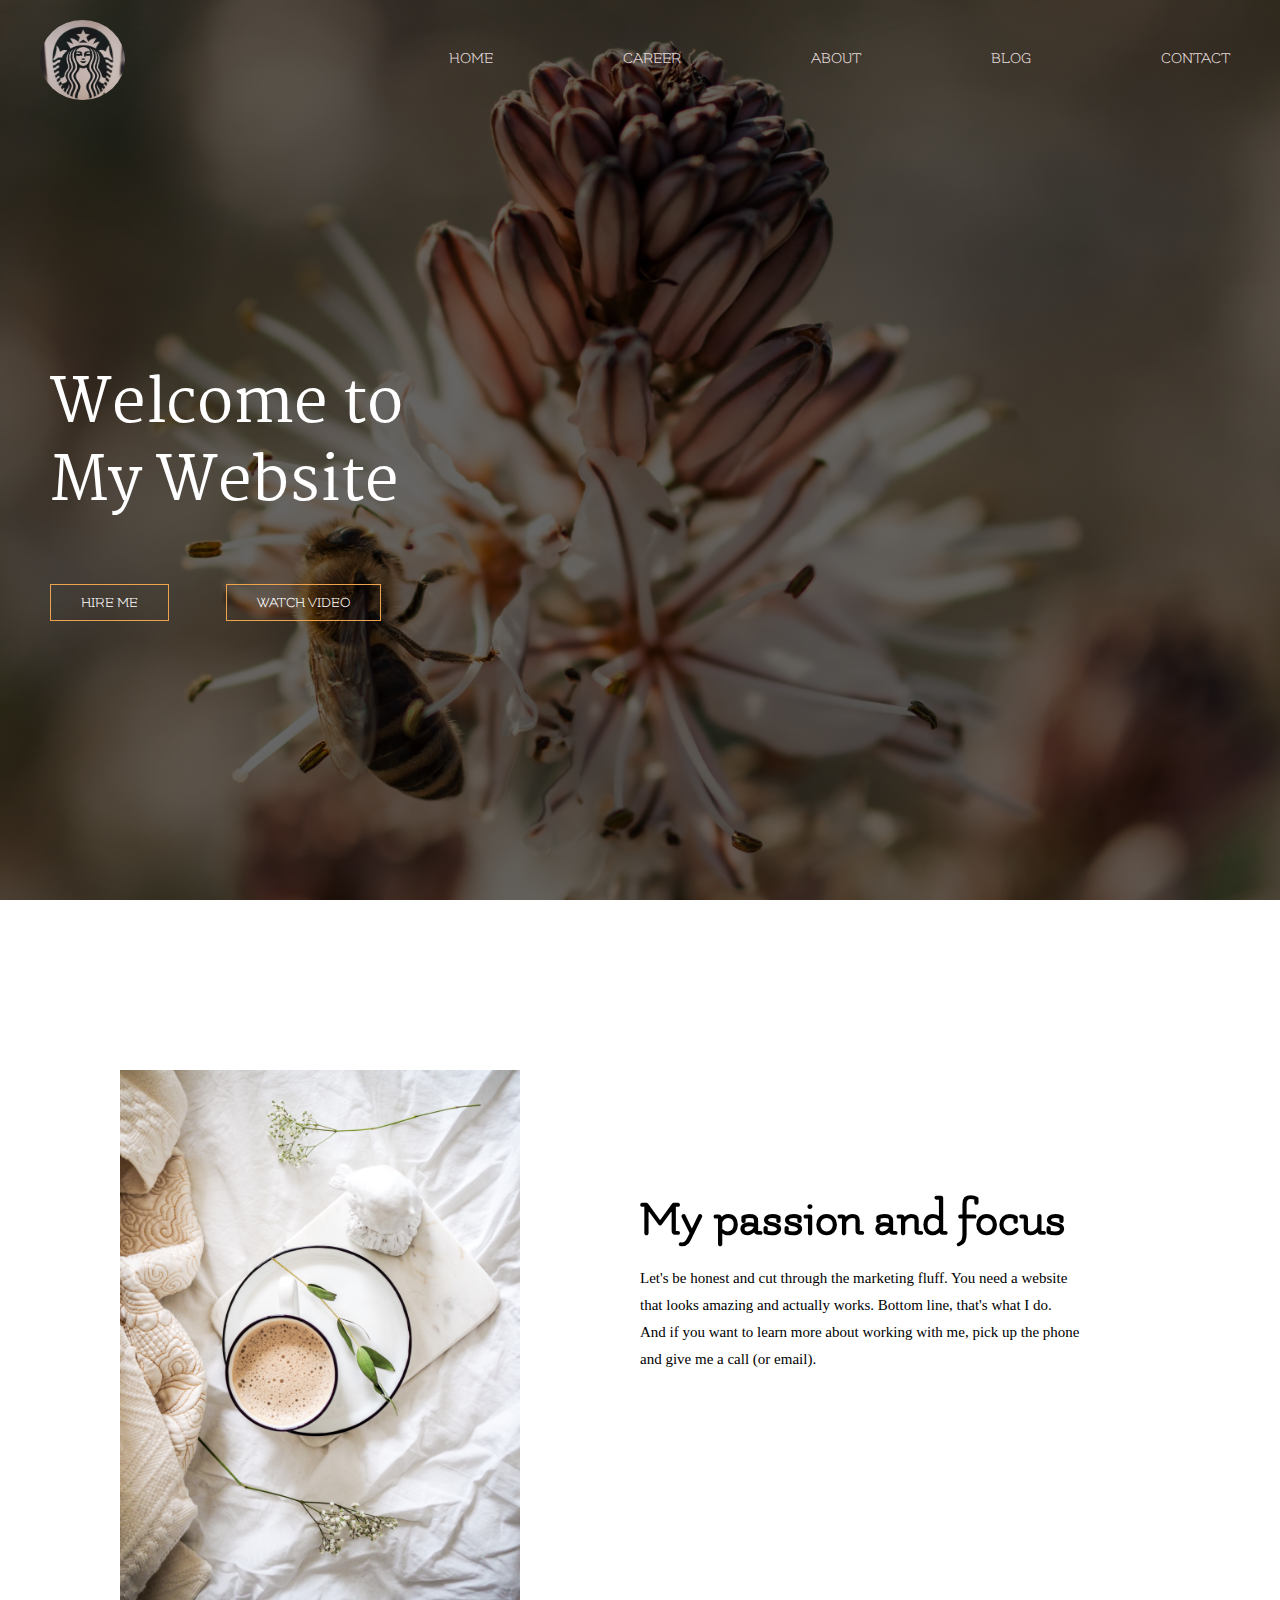
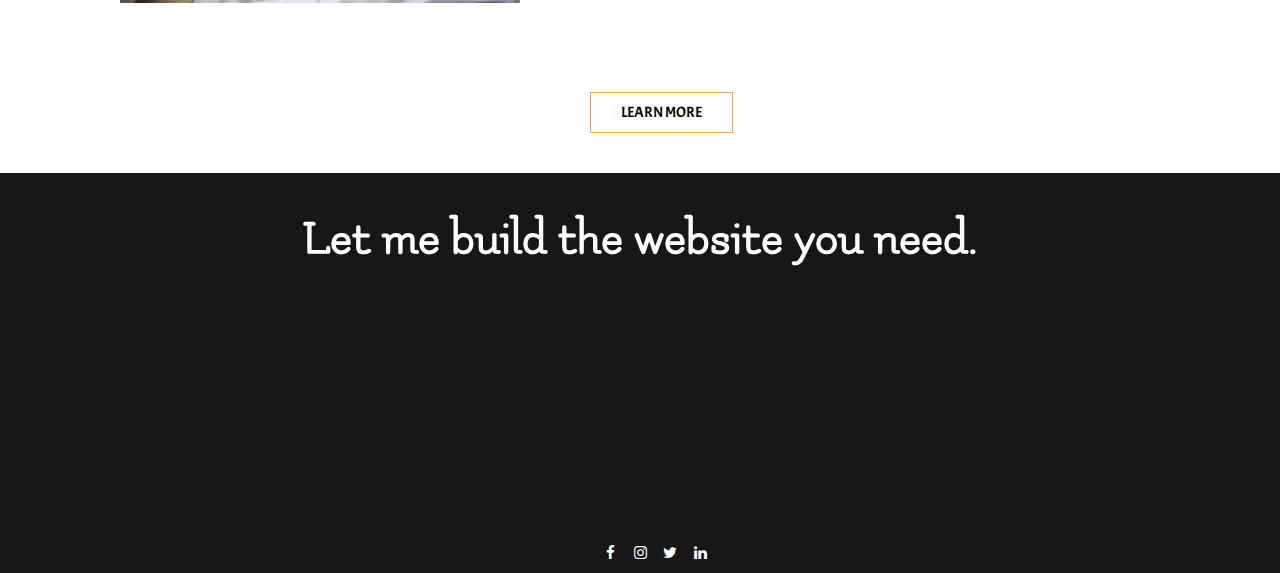
<file: index.html>
<!DOCTYPE html>
<html lang="en">
<head>
    <meta charset="UTF-8">
    <meta name="viewport" content="width=device-width, initial-scale=1.0">
    <title>My Website</title>
    <link href = "style.css" rel="stylesheet">
    <link href="https://fonts.googleapis.com/css?family=Open+Sans" rel="stylesheet">
    <link rel="stylesheet" href="https://cdnjs.cloudflare.com/ajax/libs/font-awesome/4.7.0/css/font-awesome.min.css">
</head>
<body>
    <header>
        
        <nav>
                <a href="index.html">
                 <img src = "images/logg.jpg" alt="logo" class ="logo" onclick="index.html">
                </a> 

                <div class = "nav-bar">
                
                    <li><a href="index.html">HOME</a></li
                    ><li><a href="#">CAREER</a></li
                    ><li><a href="about.html">ABOUT</a></li
                    ><li><a href="blog.html">BLOG</a></li
                    ><li><a href="#contact" >CONTACT</a></li>
                    <div id="contact"></div>
                    </div>
                    <!--<a href="#" class="mobile-icon" onclick="slideshow()"><i class="fa fa-bars"></i> </a> -->
                
                </div>
                
        </nav>

        <div class="main-content">
            <H1>Welcome to <br> My Website</H1><br>
            <a href="#" class="btn btn-full">HIRE ME</a> 
            <a href="#" class="btn btn-full">WATCH VIDEO</a> 
        </div> 
    </header>

    <br> <br> 

        <div class = "img-text">

            <div class = "image">
                <img src = "images/tea.jpg"  alt="image" style="width: 100%;" >
            </div>
            <br><br><br><br><br><br><br><br><br>
            <div class = "text">
                <p ><b class = "text-bold">My passion and focus</b><br>
                    Let's be honest and cut through the marketing fluff. You need a website <br>that looks amazing and actually works. Bottom line, that's what I do. <br>And if you want to learn more about working with me, pick up the phone <br> and give me a call (or email).</p>
            </div>
            </div>
    <br><br><br><br><br><br><br><br><br><br><br><br><br>
            <div id ="below">
            <a href="#" class="btn btn-full">LEARN MORE</a>
        </div>
      <br><br>
     
        <p id="footnote"><b> Let me build the website you need.</p> 

    <footer class="footer">
        <div class="social-media">
            <ul>
                <li><a href="#"><i class="fa fa-facebook"></i></a></li>
                <li><a href="#"><i class="fa fa-instagram"></i></a></li>
                <li><a href="#"><i class="fa fa-twitter"></i></a></li>
                <li><a href="#"><i class="fa fa-linkedin"></i></a></li>
            </ul>
        </div>
    </footer>

</body>
</html>
</file>
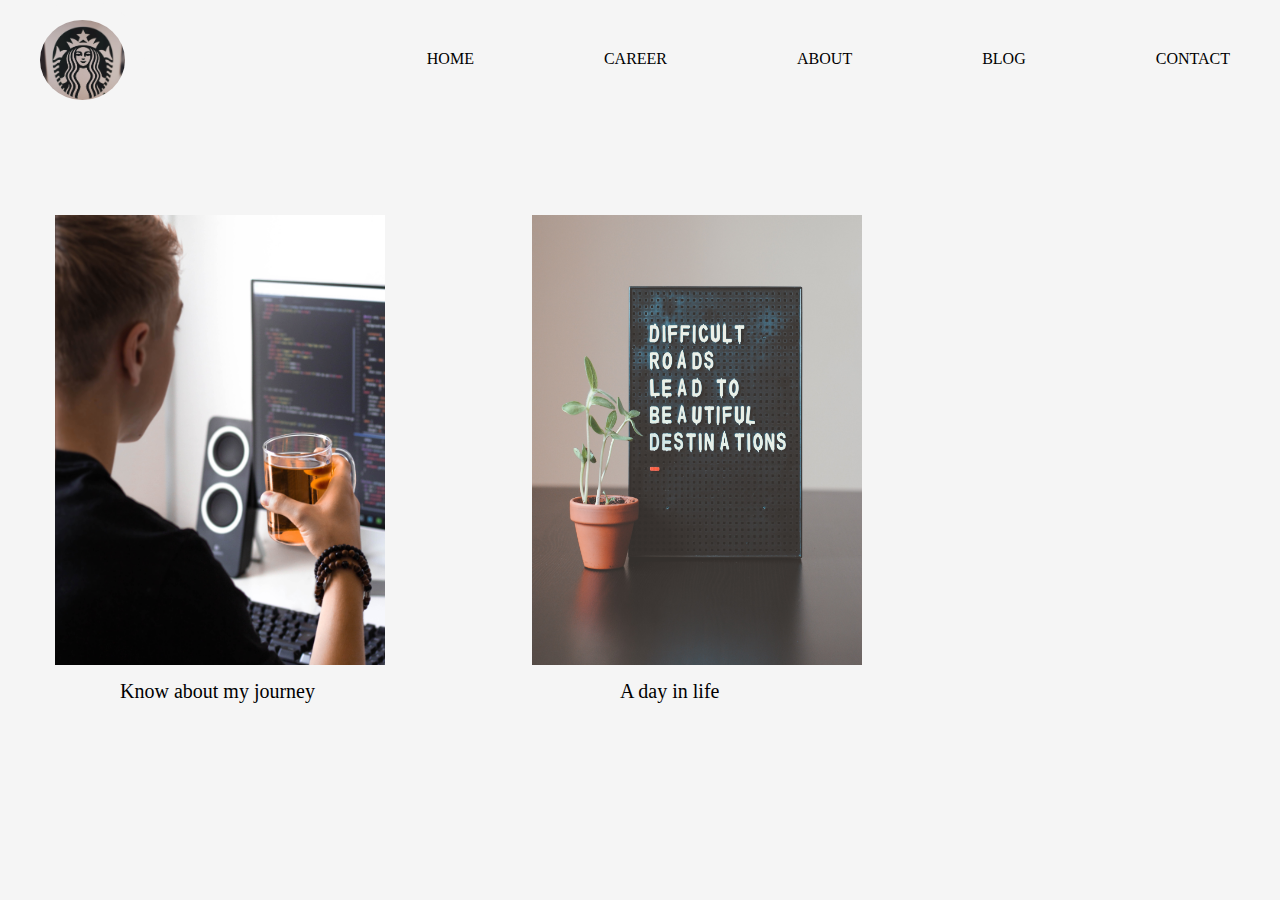
<file: blog.html>
<!DOCTYPE html>
<html lang="en">
<head>
    <meta charset="UTF-8">
    <meta name="viewport" content="width=device-width, initial-scale=1.0">
    <title>My website</title>
    <style>
        * {
            margin: 0px;
            padding: 0px;
            box-sizing: border-box;
            background-color: whitesmoke;
            }
        
        .logo{
            display: block;
            float: left;
            height: 120px;
            width: auto;
            top: 0;
            left: 20px;
            border-radius: 50%;
            position: absolute;
            padding: 20px 20px;
                }

            .column {
            float: left;
            top: 20px;
            width: 33.33%;
            padding: 5px;
            margin-left: 50px;
            position: relative;
            }

            img{
                float: left;
            }


        /* Clearfix (clear floats) */
            .row::after {
            content: "";
            clear: both;
            display: table;
            }

            nav{
            display:flex;
            flex-wrap:wrap;
        }

        .nav-bar li{
            float: left;
            list-style: none;
            margin-left: 80px;
        }

        .nav-bar, .nav-bar a{
            text-decoration: none;
            display:block;
            padding: 25px 25px;
            text-align: center;
            margin:0;
            font-family: 'Flamenco', cursive;
            font-size: 16px;  
            color: black;
            justify-content: flex-end;
            margin-left: auto;   

        }  
        
        nav a:hover {
            color:#eea34e;
            }

        div.text a{
            text-decoration: none;
            /* border: 1px solid black; */
            position: absolute;
            top: 680px;
            left: 120px;
            font-family: 'Flamenco', cursive;
            font-size: 20px;
            color:black;        
        }

        div.text a:hover, div.text-one a:hover{
            color:#eea34e;
        }

        div.text-one a{
            text-decoration: none;
            position: absolute;
            top: 680px;
            left: 620px;
            font-family: 'Flamenco', cursive;
            font-size: 20px;
            color:black;

        }

    </style>
</head>
<body>
    <nav>
        <a href="index.html">
            <img src = "images/logg.jpg" alt="logo" class ="logo" onclick="index.html" height="40" width="25">
           </a> 
           <div class = "nav-bar">
                
            <li><a href="index.html">HOME</a></li
            ><li><a href="#">CAREER</a></li
            ><li><a href="about.html">ABOUT</a></li
            ><li><a href="blog.html">BLOG</a></li
            ><li><a href="#">CONTACT</a></li
            ><!--<a href="#" class="mobile-icon" onclick="slideshow()"><i class="fa fa-bars"></i> </a> -->
        
        </div>
    </nav> <br><br><br><br>
    
        <div class="row">
            
            <div class="column">
                <a href="#"><img src="images/abc.jpg" alt="img" height="450" width="330"></a>
            </div>
            <div class="text"><a href="#">Know about my journey</a></div>

            <div class="column">
                <a href="#"><img src="images/img.jpg" alt="img" height="450" width="330"></a>
            </div>
            <div class="text-one"><a href="#">A day in life</a></div>

            <!-- <div class="column">
                <img src="images/tele.jpg" alt="img" height="400" width="250">
            </div> --> 
            
          </div>
        
        
    
</body>
</html>
</file>
<file: style.css>
@import url('https://fonts.googleapis.com/css?family=Martel:700&display=swap');
@import url('https://fonts.googleapis.com/css2?family=Acme&family=Martel:wght@700&display=swap');
@import url('https://fonts.googleapis.com/css2?family=Acme&family=Flamenco&family=Martel:wght@700&display=swap');

* {
    margin: 0px;
    padding: 0px;
    box-sizing: border-box;
}

  html {
    font-size: 20px; 
    font-family: 'Acme', sans-serif; 
    /* background-color: rgb(3, 22, 39); */
  }
  body{
    overflow-x: hidden;
  }

  header{
      background-image: linear-gradient(rgba(0,0,0,0.6), rgba(0,0,0,0.6)), url('images/fl.jpg');
      height: 100vh;
      background-size: cover;
      background-repeat: no-repeat;
      background-position: left top;
      
  }
  
  nav{
    display:flex;
    flex-wrap:wrap;
  }

   .nav-bar, .nav-bar a{
    text-decoration: none;
    display:block;
    padding: 25px 25px;
    text-align: center;
    margin:0;
    font-family: 'Flamenco', cursive;
    font-size: 16px;  
    color: rgb(230, 222, 222);
    justify-content: flex-end;
    margin-left: auto;   
    
   }  

  nav a:hover {
    color:#eea34e;
    }

  #contact{
    scroll-behavior: smooth;
    overflow-y: scroll;
    scroll-snap-type: y mandatory;
  }

  .logo{
    display: block;
    float: left;
    height: 120px;
    width: auto;
    top: 0;
    left: 20px;
    border-radius: 50%;
    position: absolute;
    padding: 20px 20px;
  }

  .nav-bar li{
    float: left;
    list-style: none;
    margin-left: 80px;
  }
  
  .main-content {
    text-decoration: none;
    position: absolute;
    top: 55%;
    left: 50%; 
    /* border: 1px solid red; */
    width: 1180px;
    transform: translate(-50%, -50%);
    font-family: 'Martel', serif;
    font-size: 30px;
    color: #ffffff;
    
  
  }

  .main-content H1{
    line-height: 1.3;
    font-weight: 500;
  }

  .main-content a{
    text-decoration: none;
    font-family: 'Flamenco', cursive;
  }

  .btn{
    display: inline;
    padding: 10px 30px;
    color: #ffffff;
    font-size: 15px;
  }

  .btn-full{
    border: 1px solid #eea34e;
    margin-right: 50px;
    font-weight: 550;
    text-decoration: none;
  }

  .btn-full:hover{
    background-color:#eea34e;
    color: black;
    font-weight: 650;

  } 

  .mobile-icon{
    display: none;
  } 

/*  responsive queries */
@media only screen and (max-width: 1180px){
  .main-content{
    width:100%;
    padding: 0 3%;
  }
}

@media only screen and (max-width: 965px){
  H1{font-size:50px;}

}

@media only screen and (max-width: 768px){
  H1{font-size:40px;}
  .nav-bar{ display: none; }

  .mobile-icon{display: inline-block;
    text-align: right;
    margin-top: 20px;
    margin-right: 20px;

  }
}

/* Content below */
.image{
  float:left;
  width:50%;
  padding: 120px;
  
}

.text-bold
{
  font-family: 'Flamenco', cursive;
  font-size: 50px;
  /* border: 1px solid black; */
  
  
}

.text p{
  font-family:  Georgia, Times, 'Times New Roman', serif;
  line-height: 1.8;
  text-justify: inter-word;
  font-size: 15px;
  position: relative;
}

#below .btn{
  position: center;
  color: black;
  font-weight: lighter;
  margin-left: -50px;
  
}

 p#footnote{
  font-size: 50px;
  color: white;
  font-family: 'Flamenco', cursive;
  background-color: #181717;
  text-align: center;
  height: 40vh;
  padding: 40px 70px;
}

footer.footer{
  height: 40px;
    width: 100%;
    background-color: #181717;
    position: relative;
}

 .social-media ul{
  position: absolute;
  left: 50%;padding: 0;
  margin: 0;
  display: flex;
  background-color: #181717;
  
  }
.social-media ul li{
  list-style: none;
  margin: 0 0px;

}
 
.social-media ul li .fa{
  font-size: 15px;
  line-height: 40px;
  transition: .6s;
  color: white ;
  margin-left: -80px;

}

.social-media ul li a{
  position: relative;
  display: block;
  width: 40px;
  height: 30px;
  border-radius: 50%;
  text-align: center;
  transition: .6s;
  color: white;
  margin-left: -10px;

}

.social-media ul li a:hover{
  transform: translate(0, -2px);
  color: #ffffff;

}
</file>
